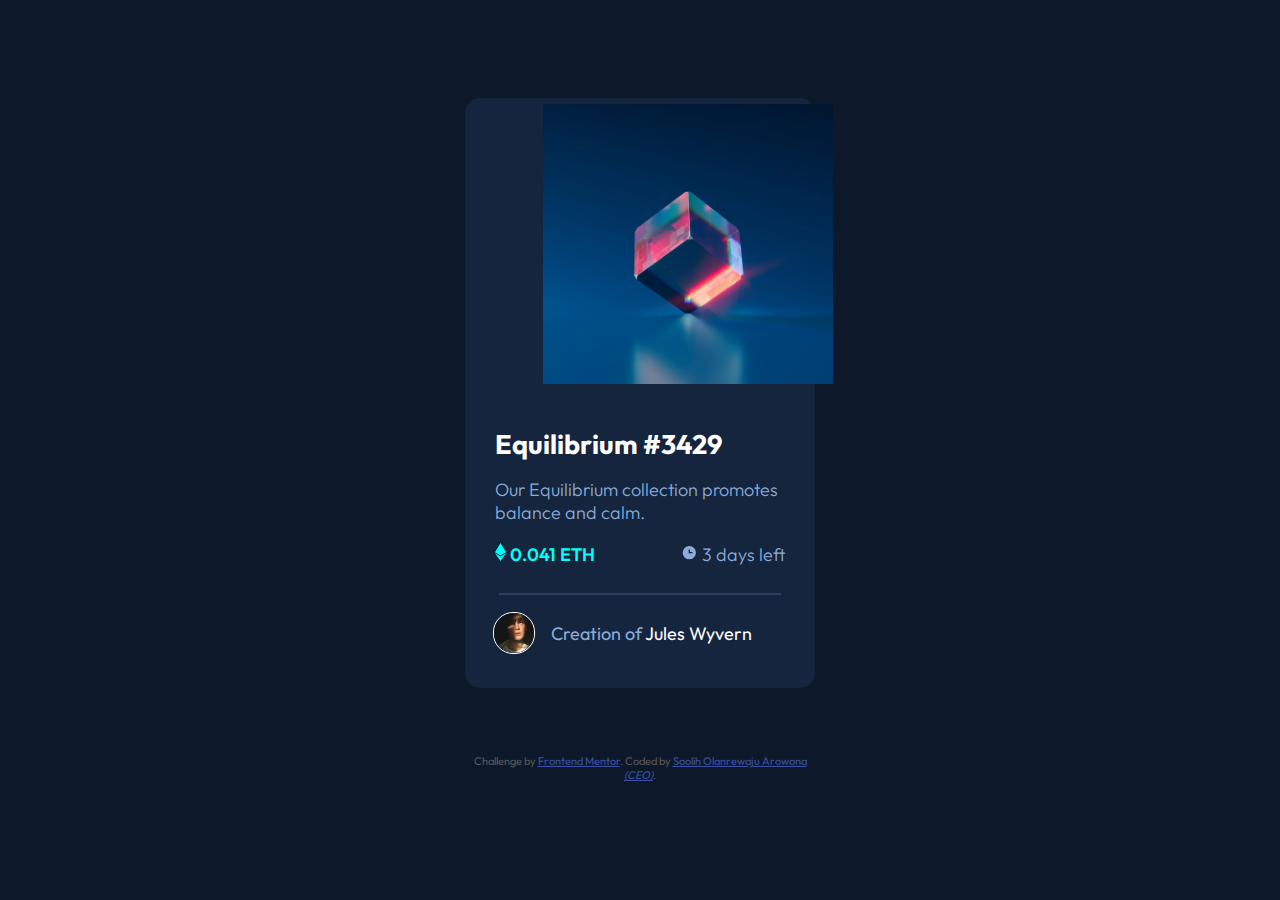
<file: index.html>
<!DOCTYPE html>
<html lang="en">
<head>
  <meta charset="UTF-8">
  <meta name="viewport" content="width=device-width, initial-scale=1.0"> <!-- displays site properly based on user's device -->
  <link rel="preconnect" href="https://fonts.googleapis.com">
<link rel="preconnect" href="https://fonts.gstatic.com" crossorigin>
<link href="https://fonts.googleapis.com/css2?family=Outfit:wght@300;400;600&display=swap" rel="stylesheet">
  <link rel="icon" type="image/png" sizes="32x32" href="./images/favicon-32x32.png">
  <link href="style.css" rel="stylesheet">
  <title>Frontend Mentor | NFT preview card component</title>
  <style>
    .attribution { font-size: 11px; text-align: center; color: rgb(92, 90, 90);}
    .attribution a { color: hsl(228, 45%, 44%); }
  </style>

  <!-- Feel free to remove these styles or customise in your own stylesheet 👍 -->
  
</head>
<body>
  <div class="container" >
    <div class="ethereum-img">
      <img src="images/image-equilibrium.jpg" alt="" style="max-width:375px;">
    </div>

     <div class="head">
    <h2> Equilibrium #3429</h2>
      </div>
      <div class="detail" >
     Our Equilibrium collection promotes balance and calm.
      </div>
       <div class="data" >
       <div class="data-1">
        <img src="images/icon-ethereum.svg" alt=""> 0.041 ETH
       </div>
       <div class="data-2">
       <img src="images/icon-clock.svg" alt=""> 3 days left
       </div>
       </div>
       <hr>

      <div class="creator">
        <img src="images/image-avatar.png" alt=""><span><span class="creation">Creation of</span> <span class="name">Jules Wyvern</span></span>
      </div>
      <div class="attribution">
        Challenge by <a href="https://www.frontendmentor.io?ref=challenge" target="_blank">Frontend Mentor</a>. 
        Coded by <a href="contact.html">Soolih Olanrewaju Arowona <em>(CEO)</em></a>.
      </div>

  <script src="script.js"></script>
  </div>
</body>
</html>
</file>
<file: style.css>
html{
    /* min-width: 100%; */
    min-width: 100px;
    margin: 0 auto;
    padding: 0 ;
}


body{
    /* min-width: 100%; */
    min-width: 100px;
    background-color: hsl(217, 54%, 11%);
    color: hsl(0, 0%, 100%) ;
    font-family: 'Outfit', sans-serif;
    display: flex;
    justify-content: center;
    align-content: center;
    font-size: 18px;
}


.container{
    /* min-width: 100%; */
    min-width: 100px;
    background-color: hsl(216, 50%, 16%);
    display: flex;
    flex-direction: column;
    justify-content: center;
    align-content: center;
    border-radius: 15px;
    position: relative;
    top: 90px;
    


max-height: 590px;
    width: 350px;
    
    
}


.ethereum-img>img{
  
    
    padding: 50px;
   width: 290px;
   height: 280px;
    display: flex;
    justify-content: center;
    align-content: center;
    position: relative;
    top: 50px;
    left: 28px;
    right: auto;
     bottom: auto;
    border-radius: 10px;
    }

        
     .head{
        /* min-width: 100%; */
        min-width: 100px;
      margin-top: 0px;  
      padding-left: 30px;
        display: flex;
        position: relative;
        top: 20px;
        font-weight: 600;
    }

.detail{
    /* min-width: 100%; */
    min-width: 100px;
        position: relative;
       bottom: 15px;
        padding:30px;
        color: hsl(215, 51%, 70%);
        font-weight: 300;


    }

    .head:hover{
        color: hsl(178, 100%, 50%);
    }
      
   

    .data{
        /* min-width: 100%; */
        min-width: 100px;
    
    padding: 30px;
    position: relative;
    bottom: 56px;
    display: flex;
    justify-content: space-between;
   }

   .data-1{
    font-weight: 600;
    color:hsl(178, 100%, 50%);

   }
   .data-2{
    font-weight: 300;
    color: hsl(215, 51%, 70%);
   }
   
    
  
    hr{
    /* max-width: 100%; */
    min-width: 100px;
        border:0.1px solid hsl(215, 51%, 70%) ;
        width: 280px;
        position: relative;
        bottom:68px;
        opacity: 0.2;
        
    }


        .creator{
            /* min-width: 100%; */
            min-width: 100px;
        padding: 20px;
        position: relative;
        bottom: 70px;
        display: flex;
       justify-content: space-around;
    }

    .creator>img{
        height: 40px;
        position:relative;
        bottom:10px;
        border: 1px solid;
        border-radius: 20px;
        
    }
    .creator>span{
        margin-right: 35px;
    }
    
  .creation{
    color: hsl(215, 51%, 70%);
    
  }
  .name:hover{
    color:  hsl(178, 100%, 50%);
  }
  
   @media only screen and (min-width: 375px), ( max-width:1440px){}
</file>
